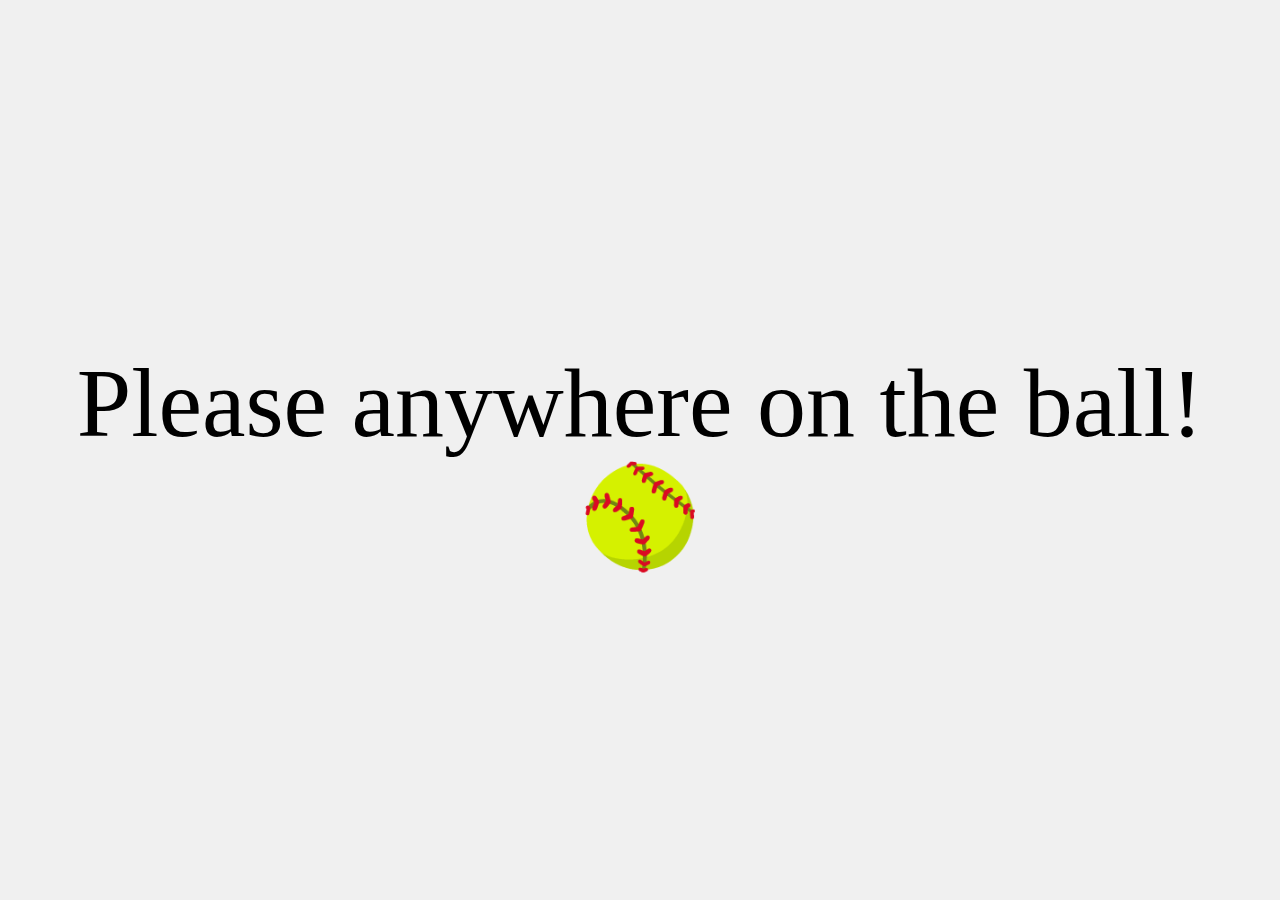
<file: 13-09-24/index.html>
<!DOCTYPE html>
<html lang="en">

<head>
    <meta charset="UTF-8">
    <meta name="viewport" content="width=device-width, initial-scale=1.0">
    <link rel="stylesheet" href="style.css">
    <title>Document</title>
</head>

<body>
    <div id="play-area">
        <div id="starter">
            Please anywhere on the ball!
            <div>&#129358;</div>
        </div>
    </div>

    <script src="main.js"></script>
</body>

</html>
</file>
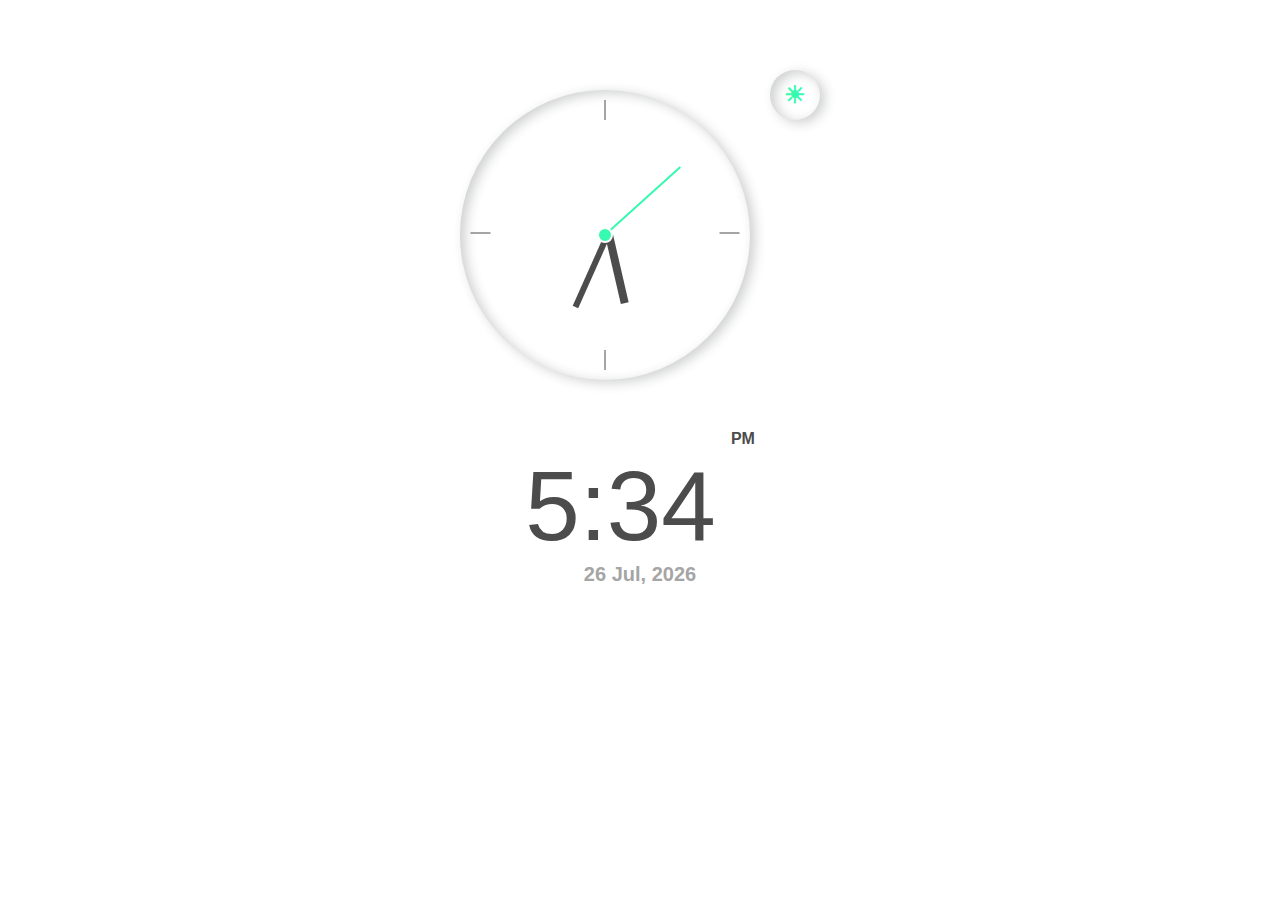
<file: 11-09-24/12-09-2024/index.html>
<!DOCTYPE html>
<html lang="en">

<head>
    <meta charset="UTF-8">
    <meta name="viewport" content="width=device-width, initial-scale=1.0">
    <link rel="stylesheet" href="./styles.css">
    <title>Document</title>
</head>

<body>
    <div class="parent">
        <div class="p-wrapper">
            <div class="wrapper">
                <div class="clock-ana">
                    <div class="nums t-12"></div>
                    <div class="nums t-3"></div>
                    <div class="nums t-6"></div>
                    <div class="nums t-9"></div>
                    <div class="center"></div>
                    <div id="hands-sec"></div>
                    <div id="hands-min"></div>
                    <div id="hands-hr"></div>
                </div>
            </div>
            <button id="btn">&#x2600;</button>
        </div>
        <div id="digit-parent">
            <div class="clock-digit">

            </div>
            <div class="am-pm"></div>
        </div>

        <div id="date">

        </div>
    </div>

    <script src="./main.js"></script>
</body>

</html>
</file>
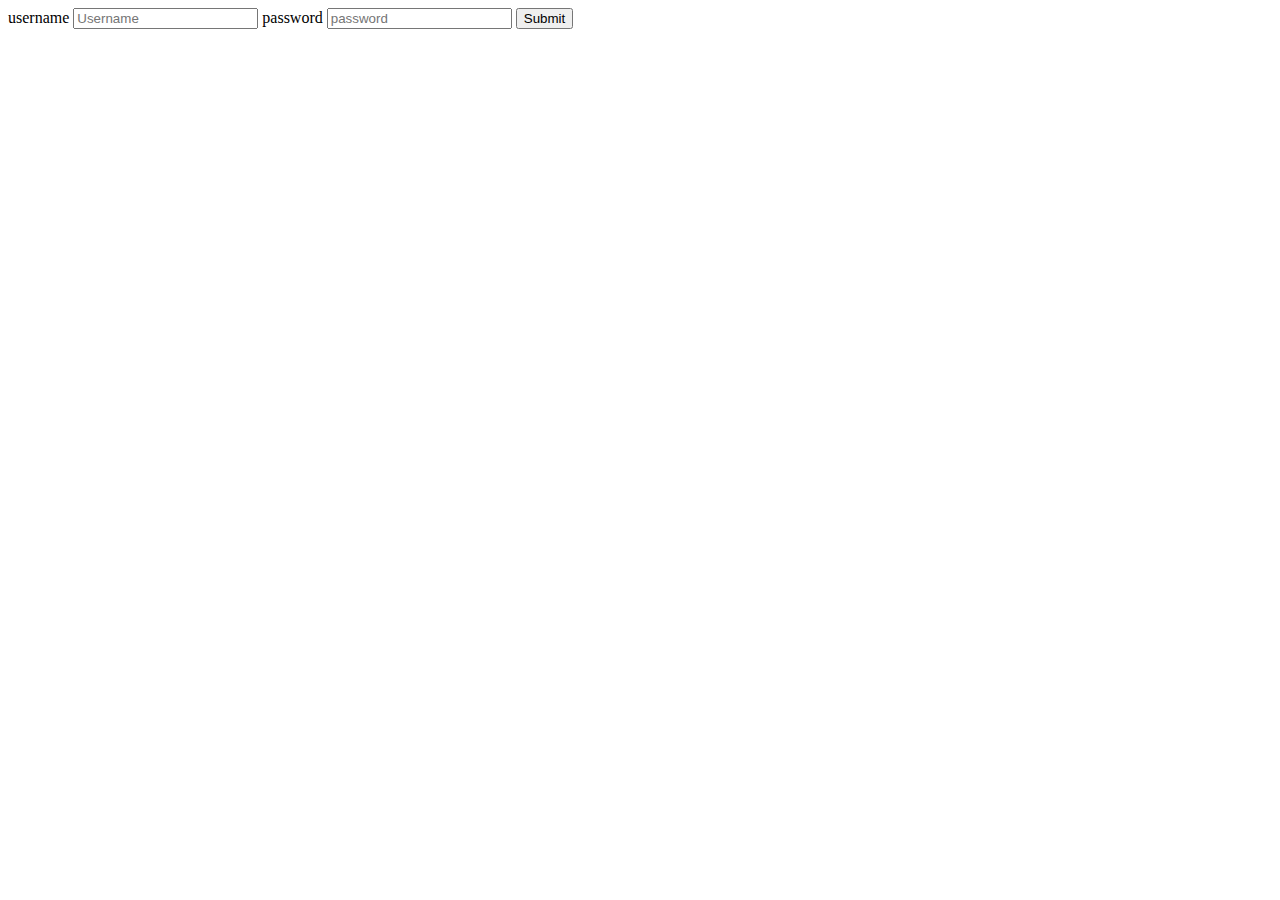
<file: 11-09-24/question-part-2/question-2/index.html>
<!DOCTYPE html>
<html lang="en">

<head>
    <meta charset="UTF-8">
    <meta name="viewport" content="width=device-width, initial-scale=1.0">
    <title>Document</title>
</head>

<body>
    <form action="">
        <label for="username">username</label>
        <input type="text" id="username" name="username" placeholder="Username" required>
        <label for="password">password</label>
        <input type="password" id="password" name="password" placeholder="password" required>
        <button type="submit">Submit</button>
    </form>
</body>

</html>
</file>
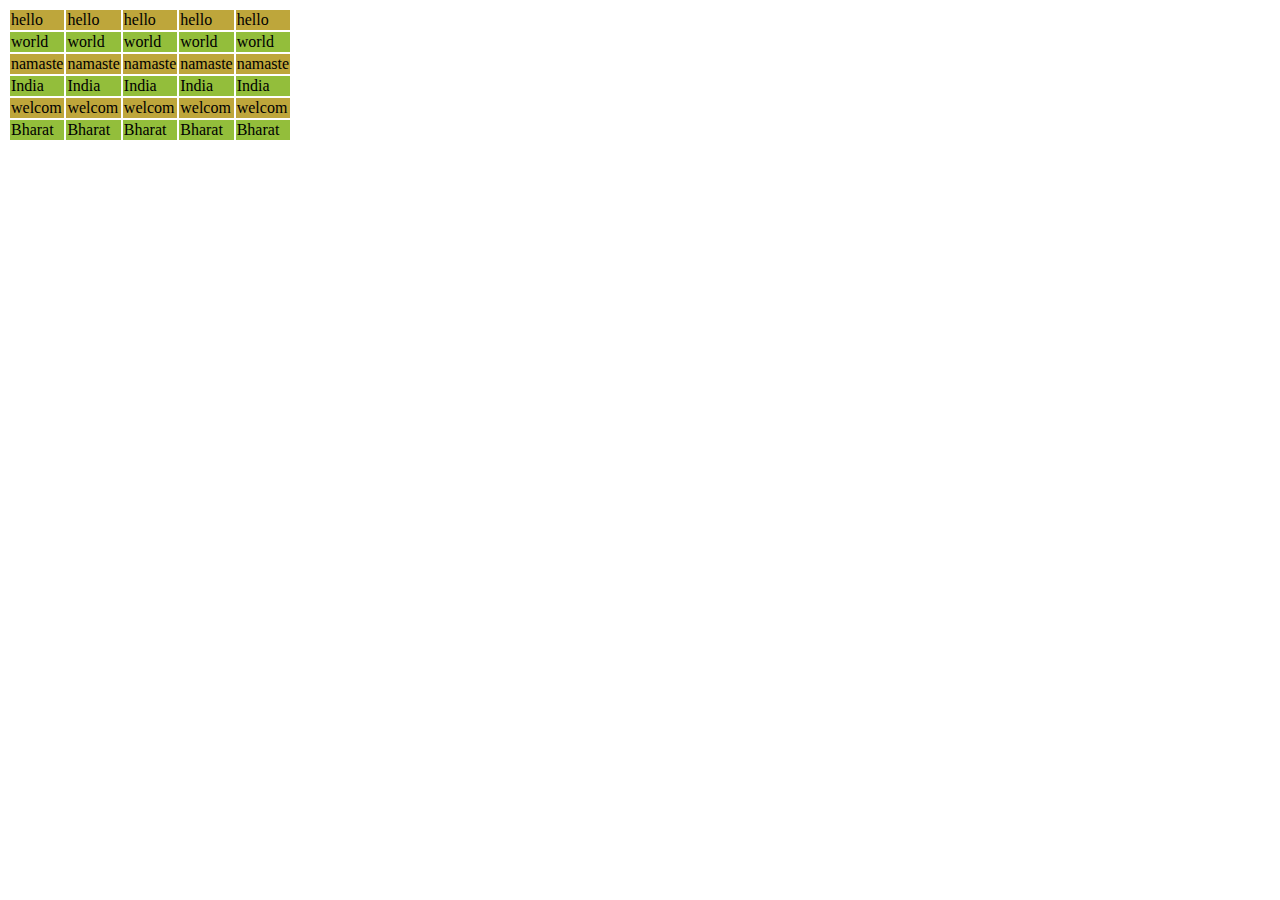
<file: 11-09-24/question-part-2/question-3/index.html>
<!DOCTYPE html>
<html lang="en">

<head>
    <meta charset="UTF-8">
    <meta name="viewport" content="width=device-width, initial-scale=1.0">
    <link rel="stylesheet" href="./style.css">
    <title>Document</title>
</head>

<body>
    <table>
        <tr>
            <td>hello</td>
            <td>hello</td>
            <td>hello</td>
            <td>hello</td>
            <td>hello</td>
        </tr>
        <tr>
            <td>world</td>
            <td>world</td>
            <td>world</td>
            <td>world</td>
            <td>world</td>
        </tr>
        <tr>
            <td>namaste</td>
            <td>namaste</td>
            <td>namaste</td>
            <td>namaste</td>
            <td>namaste</td>
        </tr>
        <tr>
            <td>India</td>
            <td>India</td>
            <td>India</td>
            <td>India</td>
            <td>India</td>
        </tr>
        <tr>
            <td>welcom</td>
            <td>welcom</td>
            <td>welcom</td>
            <td>welcom</td>
            <td>welcom</td>
        </tr>
        <tr>
            <td>Bharat</td>
            <td>Bharat</td>
            <td>Bharat</td>
            <td>Bharat</td>
            <td>Bharat</td>
        </tr>



    </table>
</body>

</html>
</file>
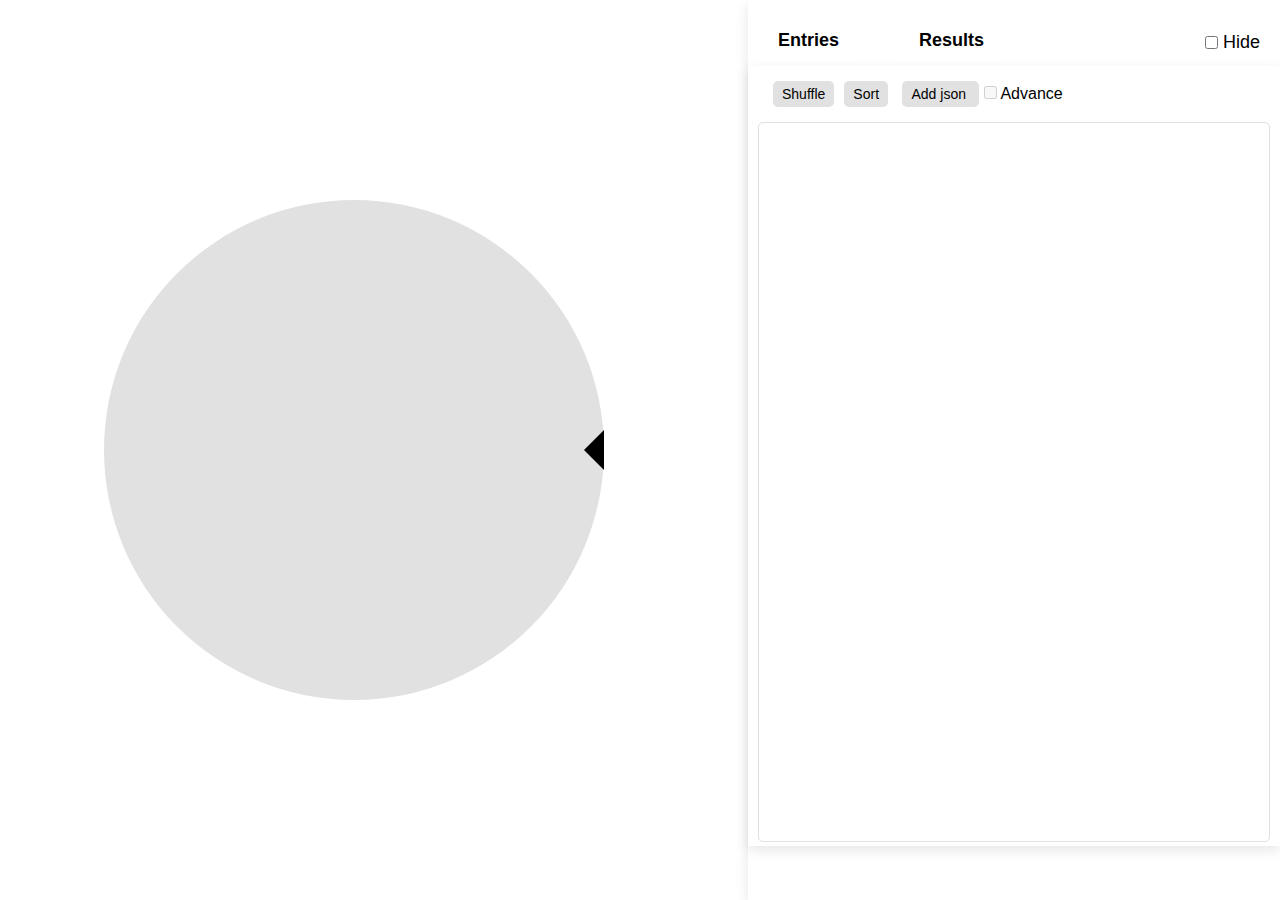
<file: Wheel-of-names/controls/controls.html>
<!DOCTYPE html>
<html lang="en">

<head>
    <meta charset="UTF-8">
    <meta name="viewport" content="width=device-width, initial-scale=1.0">
    <link rel="stylesheet" href="controls.css">
    <title>Document</title>
</head>

<body>
    <div class="main-page">
        <div id="wheel-iframe"><canvas id="wheelCanvas" width="500" height="500"></canvas>
            <span class="triangle"></span>
        </div>
        <div class="controls">
            <div id="controls-h-hide">
                <label for="hide" id="hide-btn-label">
                    <input type="checkbox" name="hide" id="hide-btn" value="hide">
                    Hide
                </label>

            </div>
            <div class="controls-parent">

                <header class="controls-header">
                    <div class="controls-h-left">
                        <button class="controls-h-l-btn" id="entries-btn">
                            Entries
                        </button>
                        <button class="controls-h-l-btn" id="results-btn">
                            Results
                        </button>
                    </div>


                </header>
                <div id="controls-board">
                    <div id="controls-wrapper">
                        <div class="sub-header">
                            <button class="sub-h-btn" id="shuffleBtn">Shuffle</button><button class="sub-h-btn"
                                id="sortBtnEnt">
                                Sort
                            </button> <label for="file" class="sub-h-btn">
                                <input type="file" name="jsonfile" id="file" accept=".txt,.json">
                                Add json
                            </label>
                            <label for="advance">
                                <input type="checkbox" name="advance" id="advance" disabled>
                                Advance
                            </label>

                        </div>
                        <div class="controls-basic">

                            <form action="">
                                <textarea name="entries" id="entries-panel" spellcheck="false"></textarea>
                            </form>
                        </div>

                        <div class="controls-advance">
                            <div class="advance-card-hold">
                                <div class="controls-a-card">
                                    <div class="controls-a-card-main">
                                        <label for="entrie-name">
                                            <input type="text" name="entry-name" id="entry-name">
                                        </label>
                                        <div class="controls-a-card-sub-1">
                                            <div class="entry-color-wrapper">
                                                <label for="entry-color">
                                                    <input type="color" name="entry-color" id="entry-color">
                                                </label>
                                            </div>
                                            <button>img</button>
                                        </div>

                                    </div>
                                    <div class="controls-a-card-sub-2">
                                        <button class="close">&#215;</button>
                                        <label for="check-hide">
                                            <input type="checkbox" name="check-hide" id="check-hide">
                                        </label>
                                        <button id="open-advance">&#9881;</button>
                                    </div>
                                </div>
                            </div>
                            <button id="add-entry">Add entry</button>
                        </div>

                    </div>
                    <div id="results-wrapper">
                        <div class="sub-header">
                            <button class="sub-h-btn" id="sortBtn">
                                Sort
                            </button><button class="sub-h-btn" id="clear-btn">Clear the list</button>
                        </div>
                        <div class="display-results">
                        </div>
                    </div>
                </div>
            </div>
        </div>
        <div class="popup-parent">
            <div class="popup">
                <div class="winner-parent">
                    <div class="greet">
                        We have a winner!
                        <button class="close" id="close-pop">&#x2715;</button>
                    </div>
                    <div class="winner-name">

                    </div>
                    <div class="btns">
                        <button id="close-modal">Close</button>
                        <button id="remove-modal">Remove</button>
                    </div>
                </div>
            </div>
        </div>
    </div>
    <script type="module" src="./controls.js" defer>

    </script>
    <script type="module" src="../wheel/wheel.js" defer></script>

</body>

</html>
</file>
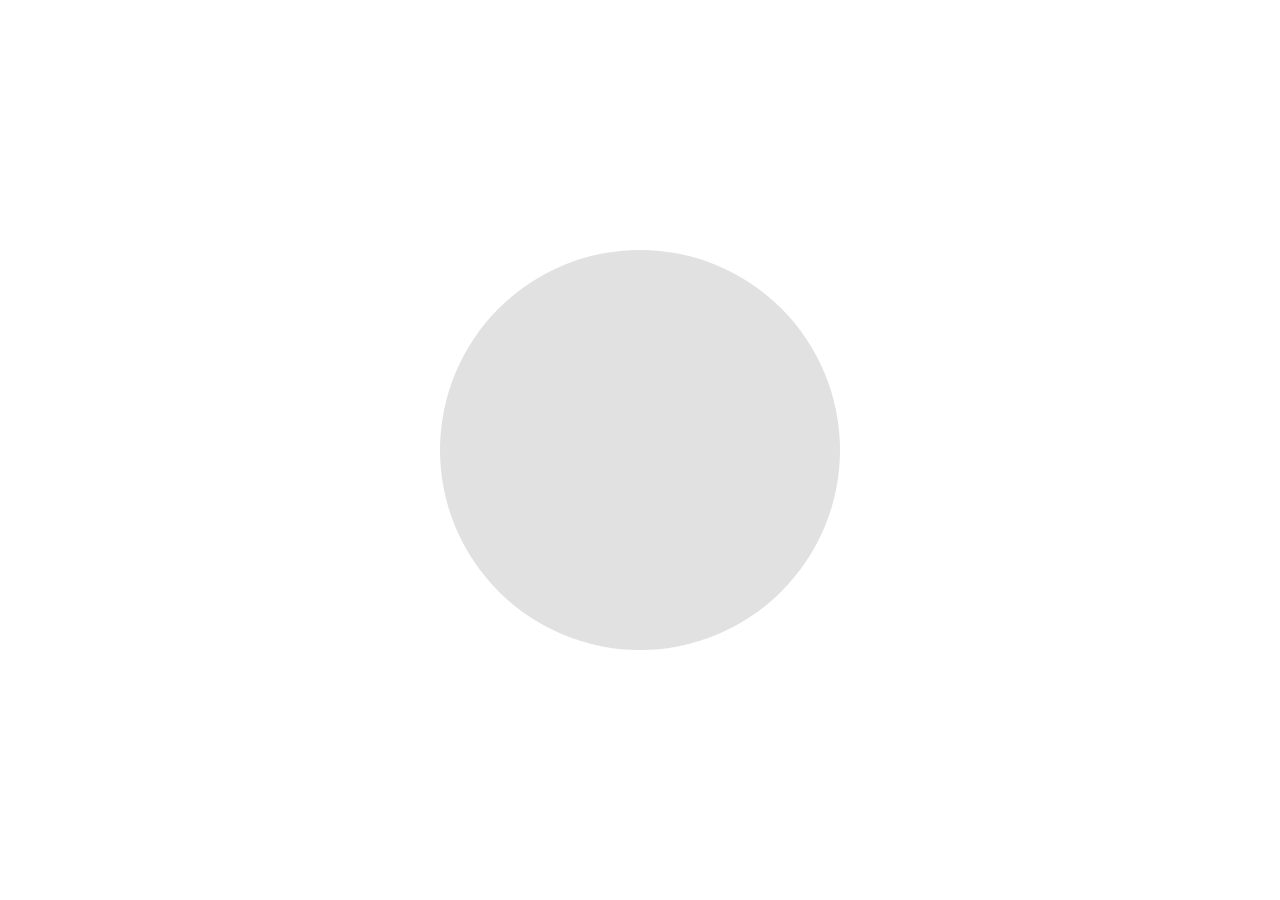
<file: Wheel-of-names/wheel/wheel.html>
<!DOCTYPE html>
<html lang="en">

<head>
    <meta charset="UTF-8">
    <meta name="viewport" content="width=device-width, initial-scale=1.0">
    <title>Wheel of names!</title>
    <link rel="stylesheet" href="./wheel.css">
</head>

<body>
    <canvas id="wheelCanvas" width="400" height="400"></canvas>

    <script type="module" src="./wheel.js" defer>

    </script>
</body>

</html>
</file>
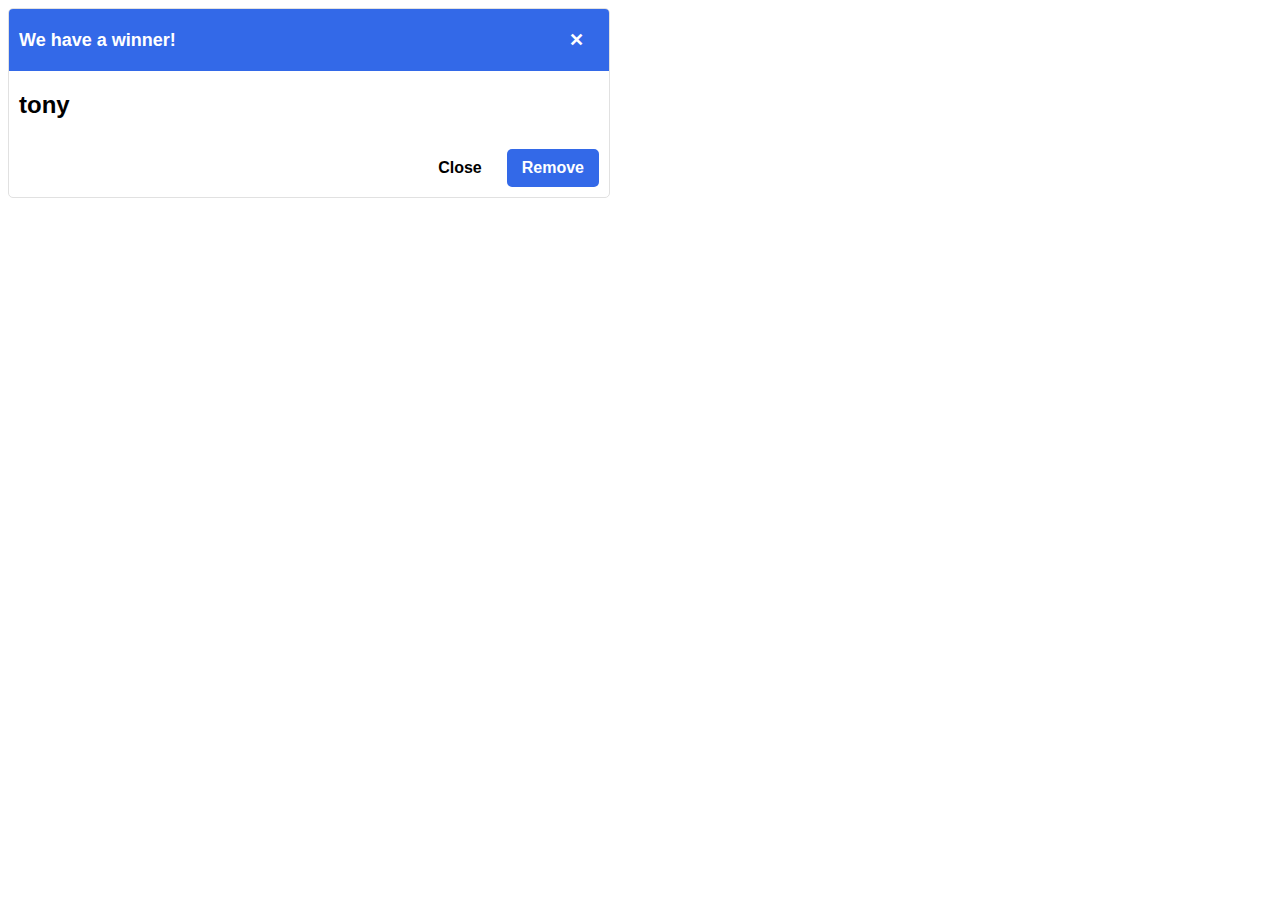
<file: Wheel-of-names/modals/winner/winner.html>
<!DOCTYPE html>
<html lang="en">

<head>
    <meta charset="UTF-8">
    <meta name="viewport" content="width=device-width, initial-scale=1.0">
    <link rel="stylesheet" href="./winner.css">
    <title>Document</title>
</head>

<body>
    <div class="winner-parent">
        <div class="greet">
            We have a winner!
            <button class="close">&#x2715;</button>
        </div>
        <div class="winner-name">
            tony
        </div>
        <div class="btns">
            <button class="close-modal">Close</button>
            <button class="remove-modal">Remove</button>
        </div>
    </div>
</body>

</html>
</file>
<file: 13-09-24/style.css>
body, html {
  margin: 0;
  padding: 0;
  overflow: hidden;
  height: 100%;
}

#play-area {

  position: relative;
  width: 100vw;
  height: 100vh;
  background-color: #f0f0f0;
  cursor: pointer;
  display: flex;
  align-items: center;
  justify-content: center;
  
}

#starter {
  font-size: 98px;
  text-align: center;
  display: flex;
  flex-direction: column;
  margin-top: 20px;
  padding: 10px;
}

.ball {
  position: absolute;
  width: 20px;
  height: 20px;
  background-color: #0a0f12;
  border-radius: 50%;
}

@media only screen and (max-width: 370px) {
  #starter {
    padding: 20px;
    font-size: 72px;
  }
}
</file>
<file: 11-09-24/12-09-2024/styles.css>
:root {
    --main-bg: white;
    --hands: #4c4c4c;
    --font-c: #4c4c4c;
    --date-c: #a5a5a5;
}

body {
    font-family: sans-serif;
    background-color: var(--main-bg);
}

.clock-ana {
    width: 250px;
    height: 250px;
   
    box-shadow: inset 5px 3px 12px rgba(38, 40, 39, 0.219),
    5px 3px 12px rgba(38, 40, 39, 0.219);
    border-radius: 50%;
    display: flex;
    justify-content: center;
    align-items: center;
    position: relative;
    padding: 20px;
}

.wrapper {
    display: flex;
    width: fit-content;
    height: fit-content;
    border-radius: 50%;
  
}

.nums {
    width: 1px;
    height: 20px;
    background-color: var(--font-c);
}

.t-12 {
    position: absolute;
    top: 10px;
    left: 50%;
    transform: translateX(-50%);
}

.t-6 {
    position: absolute;
    bottom: 10px;
    left: 50%;
    transform: translateX(-50%);
}

.t-9 {
    position: absolute;
    left: 10px;
    top: 46%;
    margin-left: 10px;
    transform: translateY(-50%);
    transform: rotate(90deg);

}

.t-3 {
    position: absolute;
    right: 10px;
    top: 46%;
    margin-right: 10px;
    transform: translateY(-50%);
    transform: rotate(90deg);
}

#hands-sec {
    width: 2px;
    height: 100px;
    background-color: rgb(54, 250, 175);
    position: absolute;
    top: 44px;
    left: 50%;
    transform-origin: bottom;
    transform: rotate(0deg); 
    z-index: 9;
}

#hands-min {
    width: 6px;
    height: 80px;
    background-color: var(--hands);
    position: absolute;
    top: 64px;
    left: 50%;
    transform-origin: bottom;
    transform: rotate(20deg); 
}

#hands-hr {
    width: 8px;
    height: 70px;
    background-color: var(--hands);
    position: absolute;
    top: 75px;
    left: 50%;
    transform-origin: bottom;
    transform: rotate(70deg); 
}

.center {
    border-radius: 50%;
    border: 2px solid var(--main-bg);
    width: 12px;
    height: 12px;
    background-color: rgb(54, 250, 175);
    position: absolute;
    left: 50%;
    top: 50%;
    transform: translate(-50%, -50%);
    z-index: 10;
}

.clock-digit {
    color: var(--font-c);
    margin-top: 20px;
    font-family: sans-serif;
    font-size: 98px;
    font-weight:500;
    display: flex;
}

.am-pm {
    color: var(--font-c);
    font-size: 16px;
    margin-left: 15px;
    font-weight: 700;
}

#date {
    color: var(--date-c);
    font-family: sans-serif;
    font-size: 20px;
    font-weight: 700;
    text-align: center;
}

.parent {
    display: flex;
    flex-direction: column;
    align-items: center;
    justify-content: center;
    margin: 90px; 
}

#digit-parent {
    margin-top: 50px;
    display: flex;
}

.digit-wrapper {
    font-family: sans-serif;
    display: flex;
}

.p-wrapper {
    display: flex;
}

#btn {
    font-weight: 700;
    font-size: 24px;
    border-radius: 50%;
    color: rgb(54,250,175);
    border: 2px white ;
    box-shadow: inset 5px 3px 12px rgba(38, 40, 39, 0.219),
     5px 3px 12px rgba(38, 40, 39, 0.219);
    background-color: var(--main-bg);
    margin-left:20px;
    height: 50px;
    width: 50px;
    position: relative;
    bottom: 20px;
    cursor: pointer;
}
</file>
<file: 11-09-24/question-part-2/question-3/style.css>
table tr:nth-child(even) {
  background-color: #93be3b;
}

table tr:nth-child(odd) {
  background-color: #bea63b;
}
</file>
<file: Wheel-of-names/controls/controls.css>
:root {
    --border-c: rgb(225, 225, 225);
    --icon-c: #3369e8;
    --btn-hover: #3369e8db;
}

* {
    margin: 0;
    padding: 0;
    box-sizing: border-box;
}


button {
    background-color: transparent;
    cursor: pointer;
}

button:hover {
    background-color: var(--border-c);
}

.controls-parent {
    font-family: sans-serif;
    padding-top: 20px;
   
  
}

.controls-header {
    display: flex;
    align-items: center;
    justify-content: space-between;
    
}

.controls-h-left {
    font-weight: 600;
    display: flex;
    gap: 20px;

}

.controls-h-l-btn {
    font-weight: 600;
    font-size: 18px;
    border: none;
    border-radius: 0;
    margin: 0 10px;
    padding: 10px 20px;
    background-color: white;
}

.controls {
    position: relative;
}

#controls-h-hide {
    font-family: sans-serif;
    font-size: 18px;
    display: flex;
    align-items: center;
    position: absolute;
    top: 32px;
    right: 20px;
    
}

#hide-btn-label {
    display: flex;
    gap: 5px;
}

.controls-h-l-btn:active{
    border-bottom: 2px solid black;
}

.sub-header {
    padding: 10px;
    margin-top: 5px;
}

.sub-h-btn {
    font-size: 14px;
    font-weight: 500;
    border: none;
    border-radius: 5px;
    background-color: var(--border-c);
    padding: 5px 9px;
    margin:  5px;
}

.sub-h-btn:hover {
background-color: gray;
}

#entries-panel {
    font-size: 18px;
    border-radius: 5px;
    padding: 20px;
   
    height: 80vh;
    width: 40vw;
   resize: none;
   border-color: var(--border-c);
   
}

#controls-board {
    box-shadow: rgba(0, 0, 0, 0.1) 0px 4px 12px;
    padding: 0 10px;
}

#entry-color {
    opacity: 0;
}

.entry-color-wrapper {
    padding: 10px;
    width: 40px;
    height: 40px;
    background-image: url(../assets/color-picker.png);
    border: 3px solid rgb(49, 145, 255);
    border-radius: 10px;
    background-size: cover; 
    background-position: center;
    background-repeat: no-repeat;
}

.entry-color-wrapper:hover {
    background-color: var(--border-c);
}

.close {
    padding: 0 10px;
    background-color: transparent;
    border: none;
    font-size: 28px;
    color: gray;
    margin-bottom: 5px;
}

#check-hide {
    width: 15px;
    height: 15px;
}

#open-advance {
    padding: 0 5px;
    font-size: 24px;
    font-weight:900;
    color: var(--icon-c);
    border-radius: 10px;
    border-color: var(--icon-c);
    border-width: 2px;
    position: relative;
    right: 40px;
    bottom: 55px;
}

.controls-a-card-sub-2 {
    display: flex;
    flex-direction: column;
    align-items: center;
    margin: 10px;
}

.controls-a-card-sub-1 {
    display: flex;
}

.controls-a-card-main {
   margin: 10px;
    width: 70%;
}

#entry-name {
    width: 100%;
    height: 35px;
    font-size: 18px;
     margin-bottom: 10px;
    padding: 10px;
    background-color: var(--border-c);
    border-top-left-radius: 10px;
    border-top-right-radius: 10px;
    outline: none;
    border: none;

}

#entry-name:hover {
    border-bottom: 1px solid black;
}

#entry-name:focus {
    border-bottom: 2px solid var(--icon-c);
}

.controls-a-card {
    box-shadow: rgba(50, 50, 93, 0.25) 0px 2px 5px -1px, rgba(0, 0, 0, 0.3) 0px 1px 3px -1px;
    display: flex;
    align-items: center;
    justify-content: space-between;
    margin: 10px 0;

}

#add-entry {
    width: 100%;
    margin: 10px 0;
    background-color: var(--icon-c);
    padding: 10px 10px;
    border:none;
    border-radius: 5px;
    font-size: 16px;
    font-weight: 600;
    color: white;
}

#add-entry:hover {
background-color: #3369e8db;
}





.display-results {
    font-size: 14px;
    border-radius: 5px;
    border: 1px solid var(--border-c);
    padding: 20px;
    width: 40vw;
    height: 80vh;
   resize: none;
   box-shadow: rgba(0, 0, 0, 0.1) 0px 4px 12px;
}

#results-wrapper {
    
    display: none;
    
}

.main-page {
    display: flex;
    align-items: center;
    justify-content: space-between;
}

#wheel-iframe {
    width: 100vw;
    height: 100vh;
    display: flex;
    align-items: center;
    justify-content: center;
    position: relative;
}


.controls-parent {
    height: 100vh;
     box-shadow: rgba(0, 0, 0, 0.1) 0px 4px 12px;
}


.controls-advance {
    display: none;
    width: 100%;
    height: 100%;
    position: relative;

}

.add-entry {
position: absolute;
bottom: 0;
right: 0;
}

.triangle {
    width: 0;
    height: 0;
    border: solid 20px;
    border-color: transparent transparent black transparent;
    transform: rotate(270deg);
    position: relative;
    right: 40px;
}


.winner-parent {
    font-family: sans-serif;
    width: 400px;
    margin: 0 20px;
    max-height: 600px;
    background-color: white;
    border-radius: 5px;
    overflow: hidden;
    font-weight: 600;
}

.greet {
    background-color: var(--icon-c);
    color: white;
    padding: 10px 10px;
    font-size: 18px;
    display: flex;
    align-items: center;
    justify-content: space-between;
}

.winner-name {
    margin: 20px 10px;
     font-size: 24px;
}

button {
padding: 10px 15px;
font-weight: 600;
border: none;
border-radius: 5px;
font-size: 16px;
cursor: pointer;

}


.btns {
    display: flex;
    justify-content: end;
    gap: 10px;
    padding:  10px;
}

#close-modal {
    background-color: transparent;

}
#close-modal:hover {
    background-color: var(--border-c);
}

#remove-modal {
    color: white;
    background-color: var(--icon-c);
}

#remove-modal:hover {
    background-color: var(--btn-hover);

}

.close {
    color: white;
    font-size: 18px;
    background-color: transparent;
}

.close:hover {
    color: rgb(201, 199, 199);
    background-color: var(--btn-hover);
}

#close-pop {
    background-color: transparent;
}

.popup {
    z-index: 100;
    position: fixed;
    top:0;
    bottom: 0;
    right: 0;
    left: 0;
    background-color: rgba(0, 0, 0, 0.196);
    display: flex;
    align-items: center;
    justify-content: center;
}

.popup-parent {
    display: none;
}

@media only screen and (max-width: 600px) {
     #wheelCanvas {
        width: 200px;
        height: 200px;
     }

     .display-results {
        width: 100%;
     }

    .main-page {
       width: 100vw;
       height: 100vh;
       padding: 10px;
       display: flex;
       flex-direction: column;
    }

    .controls {
        width: 100vw;
    }

    #entries-panel {
        width: 100%;
    }

    .triangle {
        width: 0;
    height: 0;
    border: solid 15px;
    border-color: transparent transparent black transparent;
    transform: rotate(270deg);
    position: relative;
    right: 29px;
    }

    
  }

  @media only screen and (max-width: 900px) {
    #wheelCanvas {
        width: 300px;
        height: 300px;
     }

     .triangle {
        width: 0;
    height: 0;
    border: solid 15px;
    border-color: transparent transparent black transparent;
    transform: rotate(270deg);
    position: relative;
    right: 29px;
    }
  }

  #file {
    display: none;
  }
</file>
<file: Wheel-of-names/wheel/wheel.css>
body {
    display: flex;
    justify-content: center;
    align-items: center;
    height: 100vh;
    margin: 0;
    
}
</file>
<file: Wheel-of-names/modals/winner/winner.css>
:root {
    --border-c: rgb(225, 225, 225);
    --icon-c: #3369e8;
    --btn-hover: #3369e8db;
}

.winner-parent {
    font-family: sans-serif;
    max-width: 600px;
    max-height: 600px;
    border: 1px solid var(--border-c);
    background-color: white;
    border-radius: 5px;
    overflow: hidden;
    font-weight: 600;
}

.greet {
    background-color: var(--icon-c);
    color: white;
    padding: 10px 10px;
    font-size: 18px;
    display: flex;
    align-items: center;
    justify-content: space-between;
}

.winner-name {
    margin: 20px 10px;
     font-size: 24px;
}

button {
padding: 10px 15px;
font-weight: 600;
border: none;
border-radius: 5px;
font-size: 16px;
cursor: pointer;

}


.btns {
    display: flex;
    justify-content: end;
    gap: 10px;
    padding:  10px;
}

.close-modal {
    background-color: transparent;

}
.close-modal:hover {
    background-color: var(--border-c);
}

.remove-modal {
    color: white;
    background-color: var(--icon-c);
}

.remove-modal:hover {
    background-color: var(--btn-hover);

}

.close {
    color: white;
    font-size: 18px;
    background-color: transparent;
}

.close:hover {
    color: rgb(201, 199, 199);
    background-color: var(--btn-hover);
}
</file>
